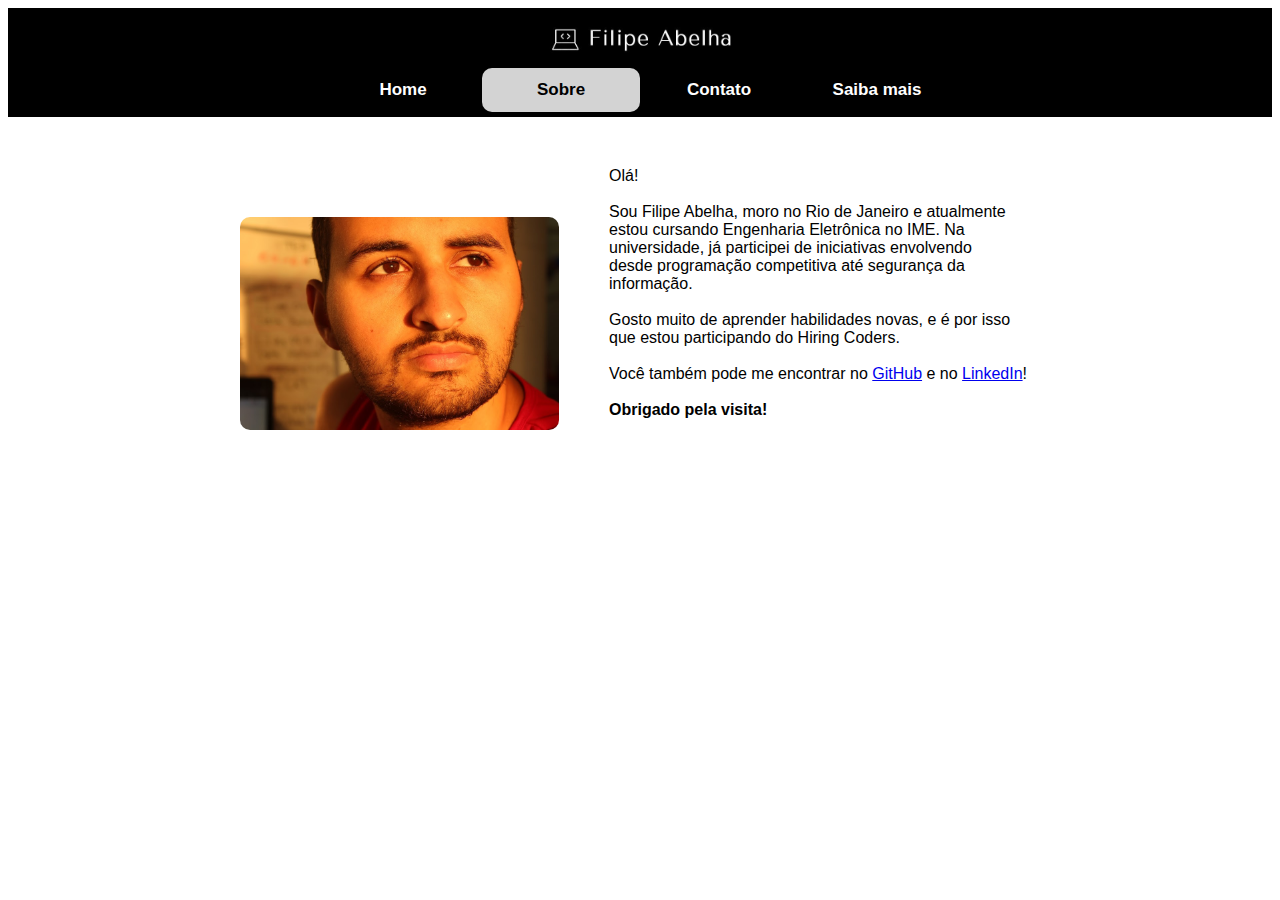
<file: about.html>
<html>

<head>
    <title>Sobre - Filipe Abelha</title>
    <link rel="stylesheet" type="text/css" href="css/style.css">
</head>

<body>
    <div id="logo"><img src="media/logo.jpeg" width="200" height="60"></img></div>
    <div class="navbar">
        <a class="invisible"></a>
        <a class="invisible"></a>
        <a href="index.html">Home</a>
        <a class="active" href="#">Sobre</a>
        <a href="contact.html">Contato</a>
        <a href="more.html">Saiba mais</a>
        <a class="invisible"></a>
        <a class="invisible"></a>
    </div>

    <div id="aboutcontainer">
        <div id="about">
            <img src="media/avatar.jpg" width="319px" height="213px"></img>
            <div> Olá!<br>
                <br>
                Sou Filipe Abelha, moro no Rio de Janeiro e atualmente<br>
                estou cursando Engenharia Eletrônica no IME. Na<br>
                universidade, já participei de iniciativas envolvendo<br>
                desde programação competitiva até segurança da<br>
                informação.<br>
                <br>
                Gosto muito de aprender habilidades novas, e é por isso<br>
                que estou participando do Hiring Coders.<br>
                <br>
                Você também pode me encontrar no <a href="https://www.github.com/filipeabelha">GitHub</a> e no <a
                    href="https://www.linkedin.com/in/filipeabelha">LinkedIn</a>!<br>
                <br>
                <b>Obrigado pela visita!</b></div>
        </div>
    </div>
</body>

</html>
</file>
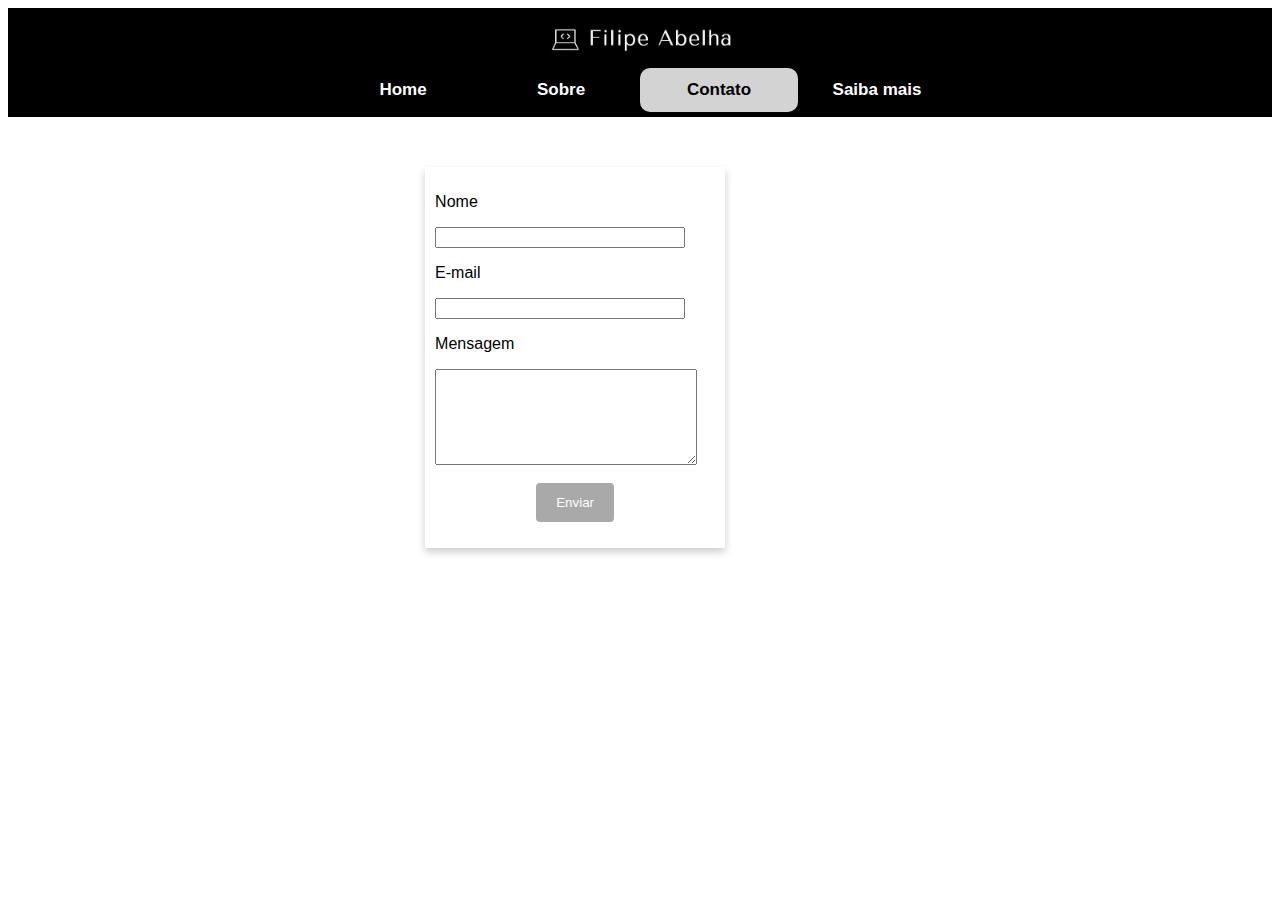
<file: contact.html>
<html>

<head>
    <title>Contato - Filipe Abelha</title>
    <link rel="stylesheet" type="text/css" href="css/style.css">
</head>

<body>
    <div id="logo"><img src="media/logo.jpeg" width="200" height="60"></img></div>
    <div class="navbar">
        <a class="invisible"></a>
        <a class="invisible"></a>
        <a href="index.html">Home</a>
        <a href="about.html">Sobre</a>
        <a class="active" href="#">Contato</a>
        <a href="more.html">Saiba mais</a>
        <a class="invisible"></a>
        <a class="invisible"></a>
    </div>

    <div class="form">
        <form method="POST" onsubmit="document.getElementById('aviso').style.visibility='visible';return false;">
            <p>Nome</p> <input type="text" name="name">
            <p>E-mail</p> <input type="text" name="email">
            <p>Mensagem</p><textarea name="message" rows="6" cols="30"></textarea><br />
            <br>
            <div id="button" style="text-align:center;">
                <input type="submit" value="Enviar">
            </div>
        </form>
    </div>
    <br>
    <div id="aviso" style="color: red; font-size: smaller; font-weight: bold; margin-left:33%; margin-bottom: 50px;">
        Formulário apenas para demonstração.<br>
        Para entrar em contato, por favor envie<br>
        um e-mail para
        &#109;&#101;&#064;&#102;&#105;&#108;&#105;&#112;&#101;&#097;&#098;&#101;&#108;&#104;&#097;&#046;&#099;&#111;&#109;.<br>
        Obrigado!
    </div>

</body>

</html>
</file>
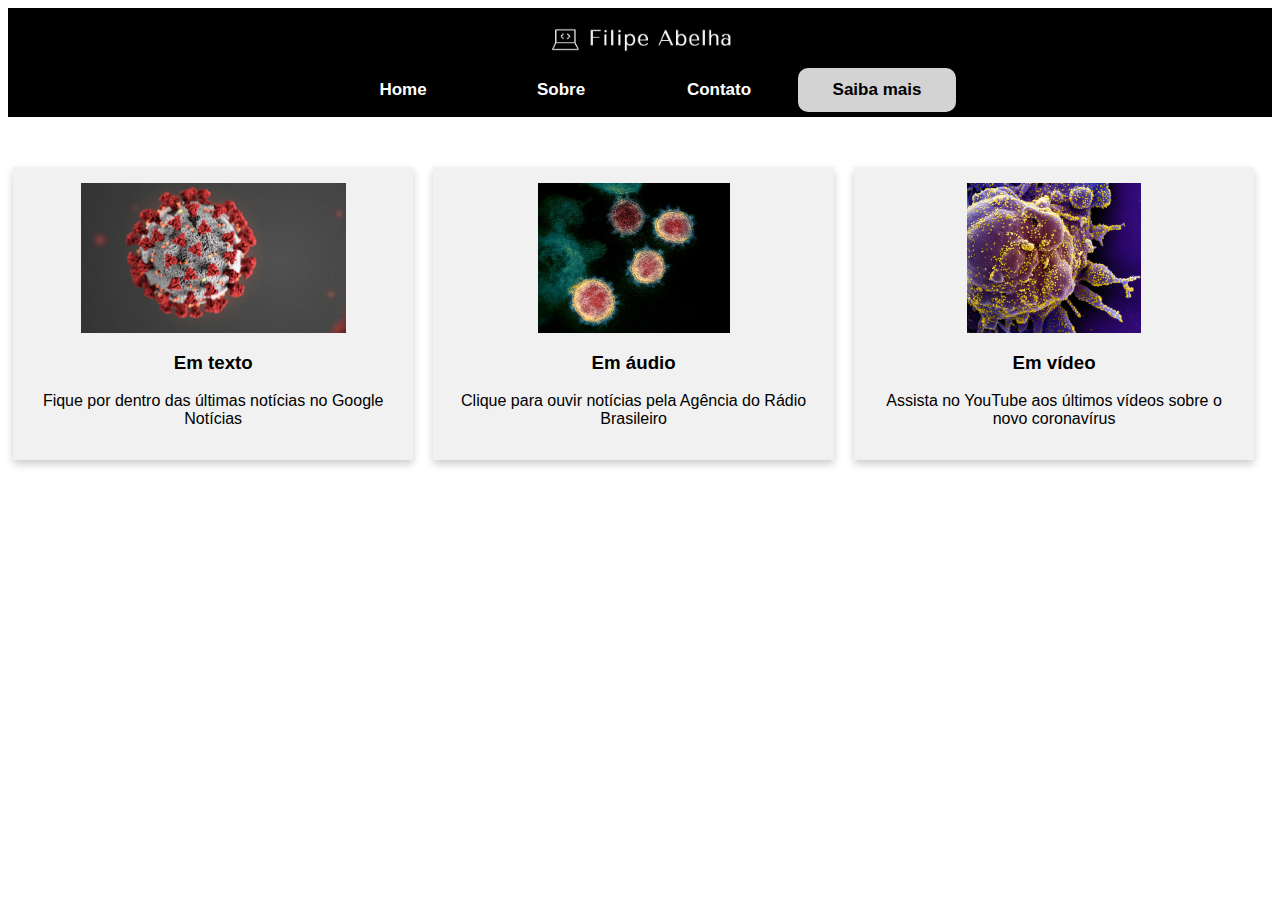
<file: more.html>
<html>

<head>
<title>Saiba mais - Filipe Abelha</title>
<link rel="stylesheet" type="text/css" href="css/style.css">
</head>

<body>
    <div id="logo"><img src="media/logo.jpeg" width="200" height="60"></img></div>
    <div class="navbar">
        <a class="invisible"></a>
        <a class="invisible"></a>
        <a href="index.html">Home</a>
        <a href="about.html">Sobre</a>
        <a href="contact.html">Contato</a>
        <a class="active" href="#">Saiba mais</a>
        <a class="invisible"></a>
        <a class="invisible"></a>
    </div>

    <div class="row more">
        <a href="https://www.google.com/search?q=coronav%C3%ADrus&tbm=nws">
            <div class="column">
                <div class="card cardtop more">
                    <img src="media/stayinformed1.jpg" height=150px>
                    <h3>Em texto</h3>
                    <p>Fique por dentro das últimas notícias no Google Notícias</p>
                </div>
            </div>
        </a>

        <a href="https://www.agenciadoradio.com.br/noticias/tag/coronavirus">
            <div class="column">
                <div class="card cardtop more">
                    <img src="media/stayinformed2.jpg" height=150px>
                    <h3>Em áudio</h3>
                    <p>Clique para ouvir notícias pela Agência do Rádio Brasileiro</p>
                </div>
            </div>
        </a>

        <a href="https://www.google.com/search?q=coronav%C3%ADrus&tbm=vid">
            <div class="column">
                <div class="card cardtop more">
                    <img src="media/stayinformed3.jpg" height=150px>
                    <h3>Em vídeo</h3>
                    <p>Assista no YouTube aos últimos vídeos sobre o novo coronavírus</p>
                </div>
            </div>
        </a>
    </div>
</body>

</html>
</file>
<file: css/style.css>
* {
    box-sizing: border-box
}

body, input {
    font-family: "Trebuchet MS", Helvetica, sans-serif
}

#logo {
    text-align:center;
    display: block;
    background-color:black;
}

.navbar {
    width: 100%;
    background-color: black;
    overflow: auto;
    margin-bottom: 50px;
}

.form {
    box-shadow: 0 4px 8px 0 rgba(0, 0, 0, 0.2);
    margin-left: 33%;
    margin-right: 33%;
    padding: 10px;
    width: 300px;
}

.navbar a {
    float: left;
    padding: 12px;
    color: white;
    text-decoration: none;
    font-size: 17px;
    width: 12.5%;
    text-align: center;
    font-weight:bold;
  }

.navbar a:hover {
    color: lightgrey;
}
  
.navbar a.active {
    background-color: lightgrey;
    color: black;
    border-radius:10px;
    margin-bottom:5px;
}

input[type=submit] {
    background-color: darkgrey;
    color: white;
    padding: 12px 20px;
    border: none;
    border-radius: 4px;
    cursor: pointer;
    position:relative;
}

input[type=text] {
    width: 250px;
}

#aviso {
    visibility: hidden;
}

.column {
    float: left;
    min-width: 300px;
    width: 33%;
    padding: 0 10px;
}
  
.row {
    margin: 0 -5px;
    margin-bottom: 20px;
}
  
.row:after {
    content: "";
    display: table;
    clear: both;
}

.row a {
    text-decoration: none;
    color: black;
}

audio {
    width:250px;
}
  
.cardtop.index {
    min-height: 440px;
}

.cardbottom.index {
    min-height: 500px;
}

.cardtop.more {
    min-height: 100px;
}

.card {
    box-shadow: 0 4px 8px 0 rgba(0, 0, 0, 0.2);
    padding: 16px;
    text-align: center;
    background-color: #f1f1f1;
    transition: 0.3s;
}

.card:hover {
    box-shadow: 0 8px 16px 0 rgba(0,0,0,0.2);
}

#about {
    width: 800px;
}

#about img {
    border-radius:10px;
    margin-right:50px;
    margin-bottom:50px;
    margin-top: 50px;
    float:left;
}

#aboutcontainer {
    display:flex;
    justify-content:center;
}

@media screen and (max-width: 1000px) {
    .column {
      width: 100%;
      display: block;
      margin-bottom: 20px;
    }
    .row {
        margin-bottom: 0px;
    }
    .cardtop, .cardbottom {
        min-height: 0px;
    }

    .row iframe {
        max-width: 500px;
        max-height: 300px;
        width: 100%;
        height: 100%;
    }

    .row.index img {
        max-width: 500px;
        max-height: 300px;
        width: 100%;
        height: auto;
    }

    .row.more img {
        max-width: 500px;
        max-height: 300px;
    }

    .row audio {
        max-width: 500px;
        max-height: 300px;
        width: 100%;
        height: auto;
    }
}

@media screen and (max-width: 600px) {
    .navbar a {
      float: none;
      display: block;
      width: 100%;
      text-align: left;
    }

    .navbar a.invisible {
        display: none;
    }

    #aboutcontainer {
        display: auto;
        justify-content: auto;
    }
    
    #about {
        width: auto;
        padding:50px;
        margin-top:-50px;
    }
}
</file>
